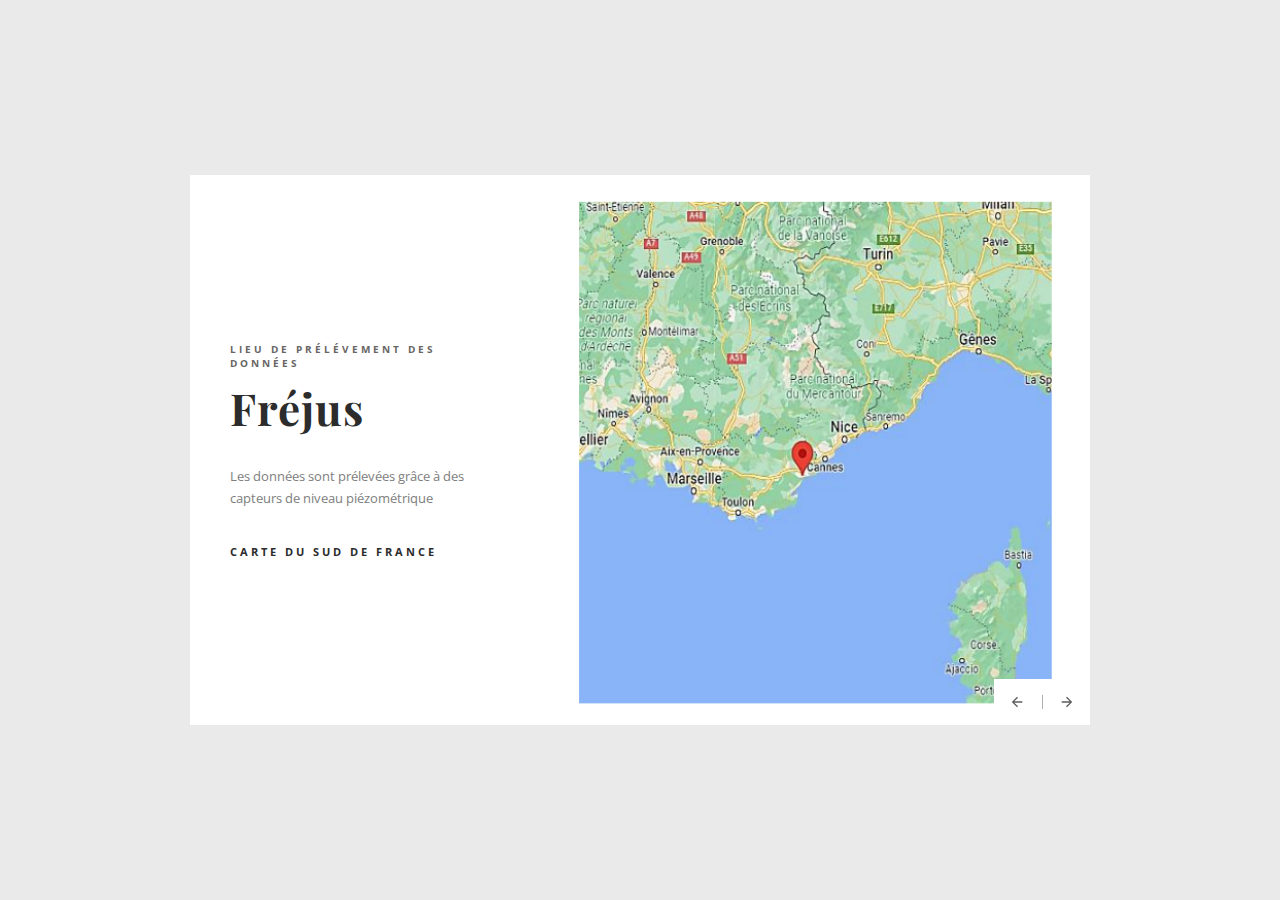
<file: index.html>
<head>
  <title>Image carousel / Data visualisation </title>
  <meta name="viewport" content="width=device-width, initial-scale=1">
 <link rel="stylesheet" href="style.css">
</head>

<body>
<div class="carousel">
  <div class="carousel__nav">
   <span id="moveLeft" class="carousel__arrow">
        <svg class="carousel__icon" width="24" height="24" viewBox="0 0 24 24">
    <path d="M20,11V13H8L13.5,18.5L12.08,19.92L4.16,12L12.08,4.08L13.5,5.5L8,11H20Z"></path>
</svg>
    </span>
    <span id="moveRight" class="carousel__arrow" >
      <svg class="carousel__icon"  width="24" height="24" viewBox="0 0 24 24">
  <path d="M4,11V13H16L10.5,18.5L11.92,19.92L19.84,12L11.92,4.08L10.5,5.5L16,11H4Z"></path>
</svg>    
    </span>
  </div>
  <div class="carousel-item carousel-item--1">
    <div class="carousel-item__image"></div>
    <div class="carousel-item__info">
      <div class="carousel-item__container">
      <h2 class="carousel-item__subtitle">Lieu de prélévement des données </h2>
      <h1 class="carousel-item__title">Fréjus</h1>
      <p class="carousel-item__description">Les données sont prélevées grâce à des capteurs de niveau piézométrique</p>
      <a href="#" class="carousel-item__btn">Carte du sud de France</a>
        </div>
    </div>
  </div>
  <div class="carousel-item carousel-item--2">
      <div class="carousel-item__image"></div>
      <div class="carousel-item__info">
        <div class="carousel-item__container">
        <h2 class="carousel-item__subtitle">Récolte de nos données sur le site des eaux de France</h2>
        <h1 class="carousel-item__title"> Mesures du niveau d'eau dans la ville de Fréjus </h1>
        <p class="carousel-item__description">Le site nous fournit les données de l'évolution du niveau d'eau dans la ville de Fréjus avec la référence du capteur utilisé depuis l'année 1998</p>
        <a href="#" class="carousel-item__btn">Lien vers les données du site ADES : https://ades.eaufrance.fr/Fiche/PtEau?Code=10247X0096/P#mesures </a>
    </div>
    </div>
    </div>
   <div class="carousel-item carousel-item--3">
    <div class="carousel-item__image"></div>
    <div class="carousel-item__info">
      <div class="carousel-item__container">
      <h2 class="carousel-item__subtitle">Tableau de données récoltées </h2>
      <h1 class="carousel-item__title">Normalisation</h1>
      <p class="carousel-item__description"> La normalisation est une méthode de prétraitement des données qui permet de réduire la complexité des modèles après notre récolte en fichier CSV sur le site ADES. Elle consiste à soustraire la moyenne et à la diviser par l'écart type. </p>
      <a href="#" class="carousel-item__btn"> Sans cette méthode, la performance des algorithmes de régression sera impactée </a>
        </div>
      </div>
    </div>
   <div class="carousel-item carousel-item--4">
      <div class="carousel-item__image"></div>
      <div class="carousel-item__info">
        <div class="carousel-item__container">
        <h2 class="carousel-item__subtitle">Traitement des données par algorithme de régression d'intelligence artificielle</h2>
        <h1 class="carousel-item__title">Prédiction</h1>
        <p class="carousel-item__description">Notre algorithme exploitant les données déjà récoltées en Python, nous fournit une prédiction de l'évolution du niveau de cette nappe phréatique.</p>
        <a href="#" class="carousel-item__btn">Le modèle utilisé dans cette illustration est le modèle de régression KNN, où la partie illustrée dans le graphique en bleu représente la prédiction du niveau. </a>
          </div>
      </div>
    </div>
  </div>
  </div>
  
</div>
</body>
  
<script src="https://ajax.googleapis.com/ajax/libs/jquery/3.1.0/jquery.min.js"></script>
<script src="Affichage.js" > </script>
</file>
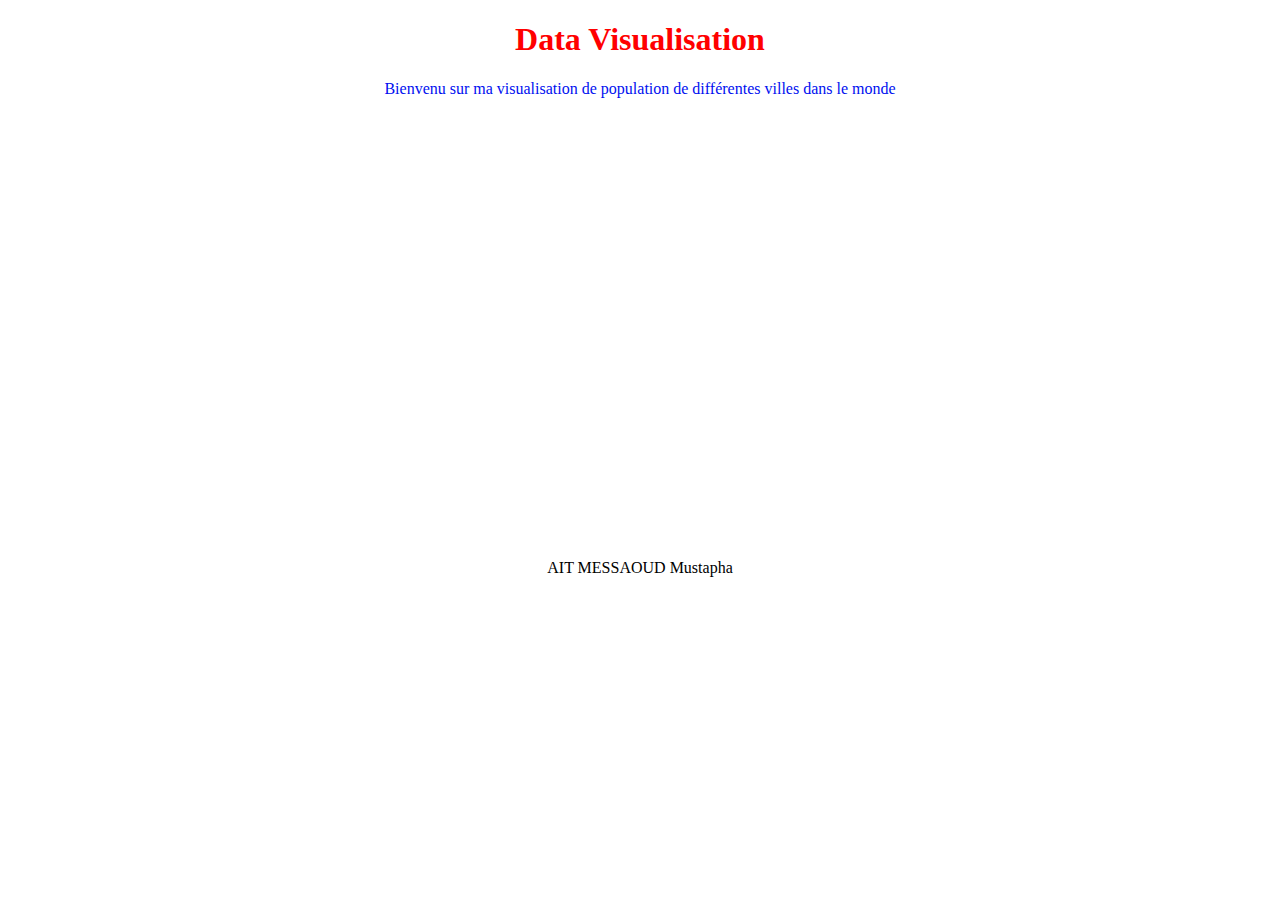
<file: DataVisu.html>
<!DOCTYPE html>
<html lang="en">

<head>
<meta charset="UTF-8">
<meta name="viewport" content="width=device-width, initial-scale=1.0">
<title>DataVisualisation</title>
</head>

<body>
   <center>
   <FONT color="FF0000" </FONT> <h1>Data Visualisation</h1>
     <FONT color=000FF" </FONT> <p>Bienvenu sur ma visualisation de population de différentes villes dans le monde<p/>
   <br> <br/>
   <iframe width="600" height="371" seamless frameborder="0" scrolling="no" src="https://docs.google.com/spreadsheets/d/e/2PACX-1vSgLibU-V2GeQhm8JxArpqeyf3_V4veJgYiwHGFnY9PNYSw54QBzpzzdvqAZ0kkBw-hLBHOOjTt3Dqo/pubchart?oid=417476330&amp;format=interactive"></iframe>
   <br> <br/>
   <FONT color=00000" </FONT> <p>AIT MESSAOUD Mustapha<p/>
   </center>
</body>

</html>
</file>
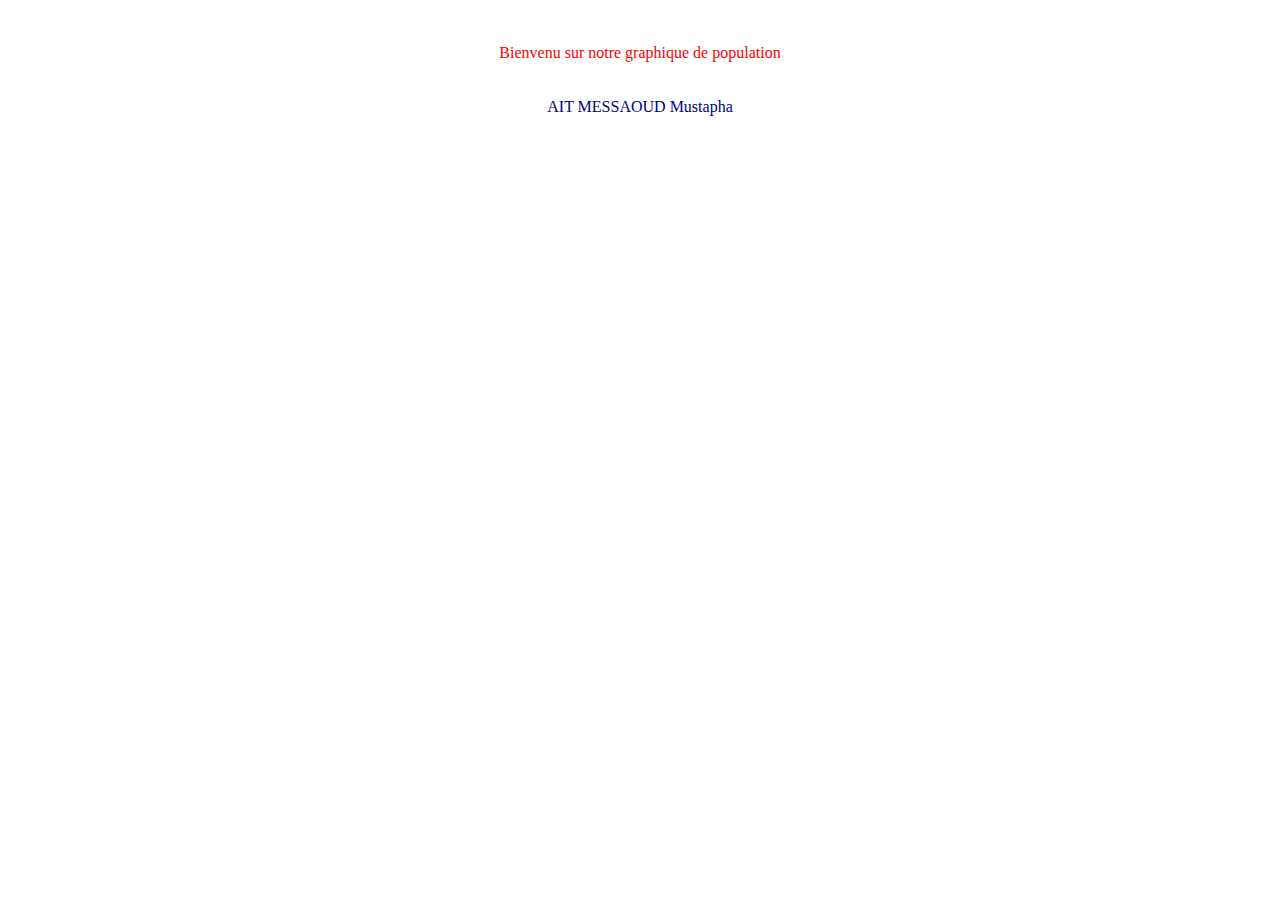
<file: datavisualisation.html>
<html>

<br> <br/>
<center> 
    <FONT color="FF000" </FONT> Bienvenu sur notre graphique de population
<center/>
  
<br> <br/>
<center> 
    <FONT color="000080" </FONT> AIT MESSAOUD Mustapha
<center/>
    
<br> <br/>
<br> <br/>
    
<body>
    <iframe width="600" height="371" seamless frameborder="0" scrolling="no" src="https://docs.google.com/spreadsheets/d/e/2PACX-1vSgLibU-V2GeQhm8JxArpqeyf3_V4veJgYiwHGFnY9PNYSw54QBzpzzdvqAZ0kkBw-hLBHOOjTt3Dqo/pubchart?oid=417476330&amp;format=interactive"></iframe>
</body>

</html>
</file>
<file: style.css>
@import url('https://fonts.googleapis.com/css?family=Playfair+Display:400,400i,700,700i,900,900i');

@import url('https://fonts.googleapis.com/css?family=Open+Sans:300,300i,400,400i,600,600i,700,700i,800,800i');


* {
  box-sizing: border-box;
}

html, body {
    margin: 0;
    padding: 0;
    width: 100%;
    height: 100%;
    display: flex;
    display: -webkit-flex;
    justify-content: center;
  -webkit-justify-content: center;
    align-items: center;
  -webkit-align-items: center;
}

body {
    background-color: #eaeaea;
}

.carousel {
    width: 100%;
    height: 100%;
    display: flex;
    max-width: 900px;
    max-height: 550px;   
    overflow: hidden;
  position: relative;
}

.carousel-item {
  visibility:visible;
    display: flex;
    width: 100%;
    height: 100%;
    align-items: center;
    justify-content: flex-end;
      -webkit-align-items: center;
    -webkit-justify-content: flex-end;
    position: relative;
    background-color: #fff;
    flex-shrink: 0;
   -webkit-flex-shrink: 0;
    position: absolute;
    z-index: 0;
  transition: 0.6s all linear;
}

.carousel-item__info {
  height: 100%;
  display: flex;
  justify-content: center;
  flex-direction: column;
  
    display: -webkit-flex;
  -webkit-justify-content: center;
  -webkit-flex-direction: column;
  
  order: 1;
  left: 0;
  margin: auto;
  padding: 0 40px;
  width: 40%;

}

.carousel-item__image {
    width: 30%;
    height:100%;
    order: 2;
    align-self: flex-end;
    flex-basis: 60%;
  
      -webkit-order: 2;
    -webkit-align-self: flex-end;
    -webkit-flex-basis: 60%;
  
    background-position: center;
    background-repeat: no-repeat;
    background-size: cover;
   position:relative;
  transform: translateX(90%);
  transition: 1.9s all ease-in-out;
}

.carousel-item__subtitle {
    font-family: 'Open Sans', sans-serif;
    letter-spacing: 3px;
    font-size: 10px;
    text-transform: uppercase;
    margin: 0;
    color: #686565;    
    font-weight: 700;
    transform: translateY(25%);
    opacity: 0;
    visibility: hidden;
    transition: 0.4s all ease-in-out;
}

.carousel-item__title {
    margin: 15px 0 0 0;
    font-family: 'Playfair Display', serif;
    font-size: 44px;
    line-height: 45px;
    letter-spacing: 1px;
    font-weight: 700;
    color: #2C2C2C;
    transform: translateY(25%);
    opacity: 0;
    visibility: hidden;
    transition: 0.6s all ease-in-out;
}

.carousel-item__description {
    transform: translateY(25%);
    opacity: 0;
    visibility: hidden;
    transition: 0.6s all ease-in-out;
    margin-top: 35px;
    font-family: 'Open Sans', sans-serif;
    font-size: 13px;
    color: #7e7e7e;
    line-height: 22px;
    margin-bottom: 35px;
}

.carousel-item--1 .carousel-item__image{
  background-image: url('Cap3.png');
}

.carousel-item--2 .carousel-item__image{
  background-image: url('Cap5.png');
}

.carousel-item--3 .carousel-item__image{
  background-image: url('Cap2.png');
}

.carousel-item--4 .carousel-item__image{
  background-image: url('Cap6.png');

}




.carousel-item__container{

}

.carousel-item__btn {
    width: 35%;
    color: #2C2C2C;
    font-family: 'Open Sans', sans-serif;
    letter-spacing: 3px;
    font-size: 11px;
    text-transform: uppercase;
    margin: 0;
    width: 35%;
    font-weight: 700;
  text-decoration: none;
      transform: translateY(25%);
    opacity: 0;
    visibility: hidden;
    transition: 0.6s all ease-in-out;
}

.carousel__nav {
    position: absolute;
    right: 0;
    z-index: 2;
    background-color: #fff;
  bottom: 0;
}

.carousel__icon {
    display: inline-block;
    vertical-align: middle;
    width: 16px;
  fill: #5d5d5d;
}

.carousel__arrow {
    cursor: pointer;
    display: inline-block;
    padding: 11px 15px;
    position: relative;
}

.carousel__arrow:nth-child(1):after {
    content:'';
    right: -3px;
    position: absolute;
    width: 1px;
    background-color: #b0b0b0;
    height: 14px;
    top: 50%;
    margin-top: -7px;
}

.active{
   z-index: 1;
  display: flex;
  visibility:visible;
}

.active .carousel-item__subtitle, .active .carousel-item__title, .active .carousel-item__description,.active .carousel-item__btn{
    transform: translateY(0);
    opacity: 1;
  transition: 0.6s all ease-in-out;
    visibility: visible;
}


.active .carousel-item__image{ 
transition: 0.6s all ease-in-out;
transform: translateX(0);
}
</file>
